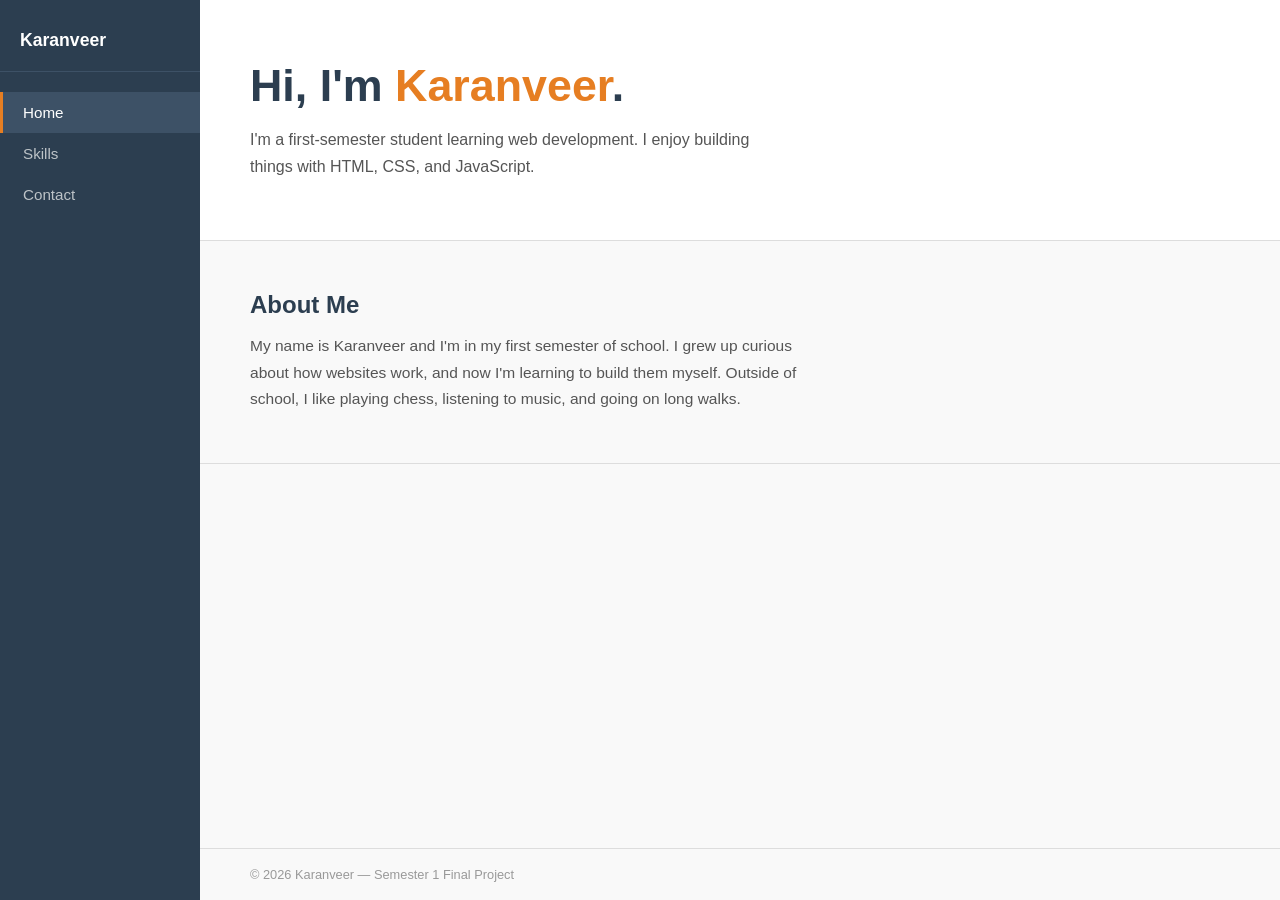
<file: index.html>
<!--
Name: Karanveer Singh
Date: 21 April 2026
Description: This is the home page of my portfolio website. It introduces who I am and gives a brief overview of my background and interests.
-->


<!DOCTYPE html>
<html lang="en">
<head>
  <meta charset="UTF-8" />
  <meta name="viewport" content="width=device-width, initial-scale=1.0" />
  <title>Karanveer — Portfolio</title>
  <link rel="stylesheet" href="style.css" />
</head>
<body>

  
  <aside id="sidebar">
    <div class="sidebar-name">Karanveer</div>
    <nav>
      <a href="index.html" class="active">Home</a>
      <a href="skills.html">Skills</a>
      <a href="contact.html">Contact</a>
    </nav>
  </aside>

  <div id="content">

    <section class="hero">
      <h1>Hi, I'm <span>Karanveer</span>.</h1>
      <p>
        I'm a first-semester student learning web development.
        I enjoy building things with HTML, CSS, and JavaScript.
      </p>
    </section>

    <section class="section">
      <h2>About Me</h2>
      <p>
        My name is Karanveer and I'm in my first semester of school.
        I grew up curious about how websites work, and now I'm learning
        to build them myself. Outside of school, I like playing chess,
        listening to music, and going on long walks.
      </p>
    </section>

 
    <footer id="footer">
      &copy; 2026 Karanveer &mdash; Semester 1 Final Project
    </footer>

  </div>

</body>
</html>
</file>
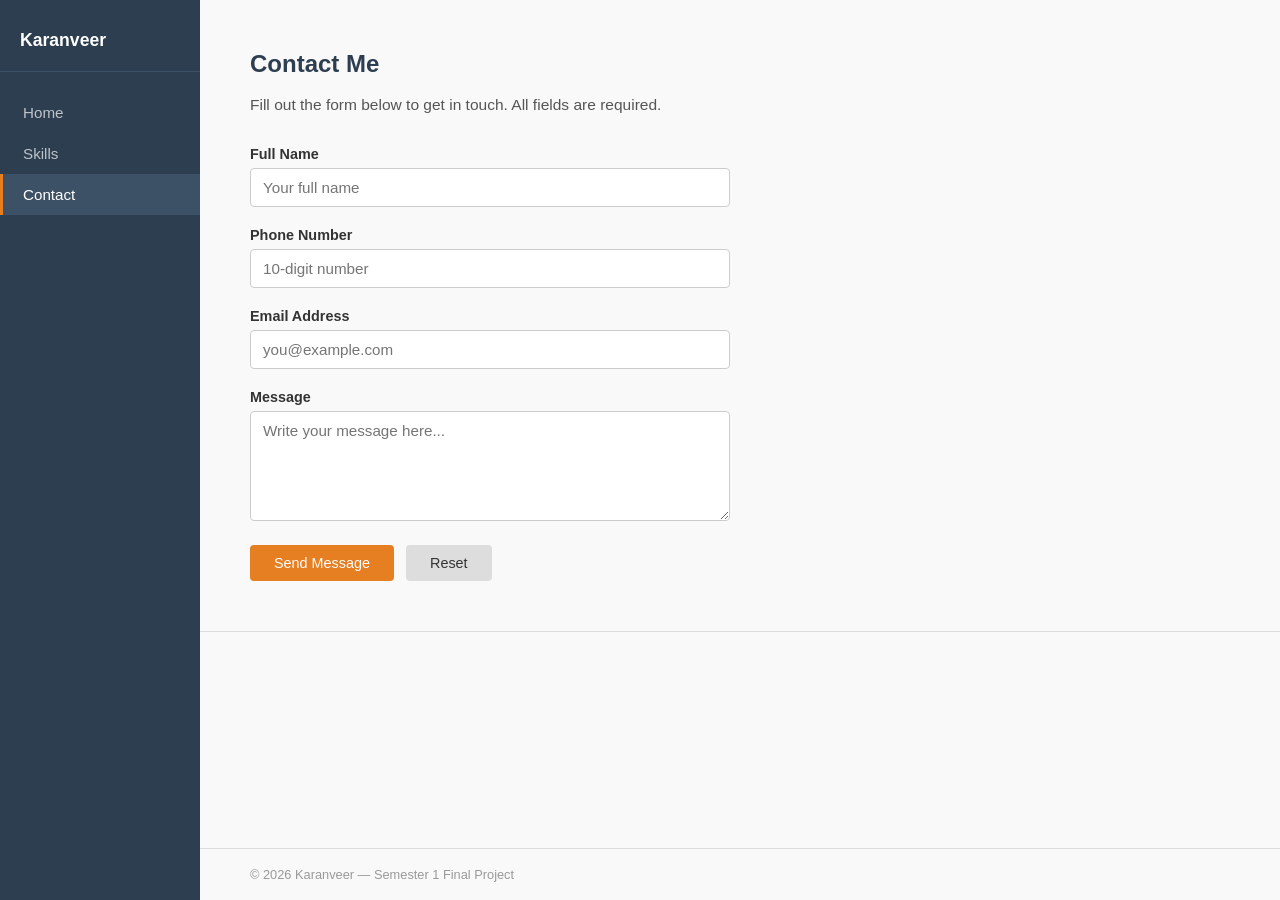
<file: contact.html>
<!--
Name: Karanveer Singh
Date: 21 April 2026
Description: This page includes a contact form where users can enter their details and send a message, with basic validation applied.
-->


<!DOCTYPE html>
<html lang="en">
<head>
  <meta charset="UTF-8" />
  <meta name="viewport" content="width=device-width, initial-scale=1.0" />
  <title>Contact — Karanveer</title>
  <link rel="stylesheet" href="style.css" />
</head>
<body>

  
  <aside id="sidebar">
    <div class="sidebar-name">Karanveer</div>
    <nav>
      <a href="index.html">Home</a>
      <a href="skills.html">Skills</a>
      <a href="contact.html" class="active">Contact</a>
    </nav>
  </aside>

  
  <div id="content">

  
    <section class="section">
      <h2>Contact Me</h2>
      <p style="margin-bottom: 28px; color: #555;">
        Fill out the form below to get in touch. All fields are required.
      </p>

     
      <form id="contact-form" novalidate>

        <div class="form-group">
          <label for="name">Full Name</label>
          <input type="text" id="name" name="name" placeholder="Your full name" />
        </div>

          <div class="form-group">
          <label for="phone">Phone Number</label>
          <input type="tel" id="phone" name="phone" placeholder="10-digit number" maxlength="10" />
        </div>

      
        <div class="form-group">
          <label for="email">Email Address</label>
          <input type="email" id="email" name="email" placeholder="you@example.com" />
        </div>

        <div class="form-group">
          <label for="message">Message</label>
          <textarea id="message" name="message" placeholder="Write your message here..."></textarea>
        </div>

   
        <div class="btn-row">
          <button type="submit">Send Message</button>
          <button type="reset">Reset</button>
        </div>

      </form>

      <div id="success-msg">
        Your message was sent successfully. Thank you!
      </div>

    </section>


    <footer id="footer">
      &copy; 2026 Karanveer &mdash; Semester 1 Final Project
    </footer>

  </div>

  <script src="script.js"></script>

</body>
</html>
</file>
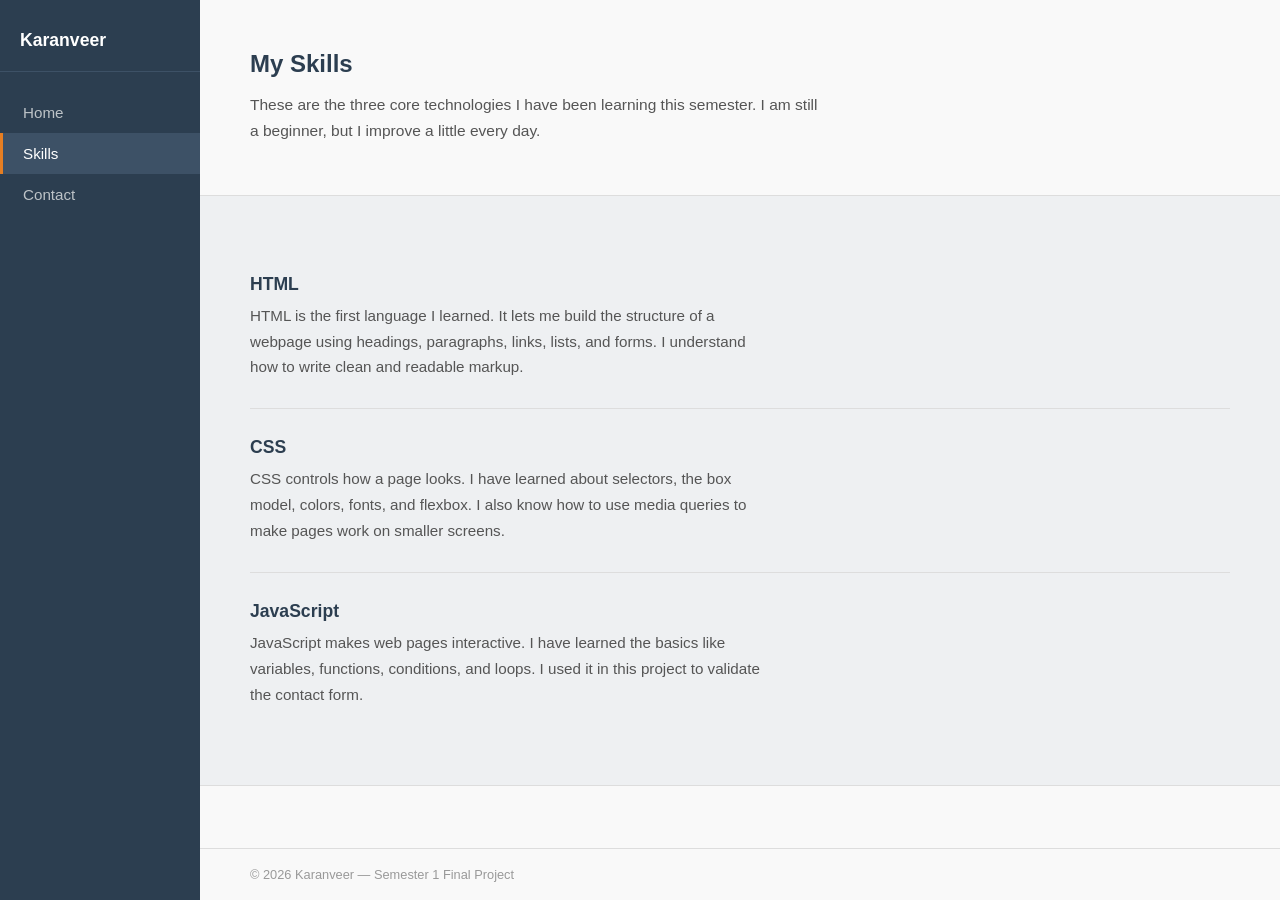
<file: skills.html>
<!--
Name: Karanveer Singh
Date: 21 April 2026
Description: This page shows the main skills I learned this semester, including HTML, CSS, and JavaScript, with a short explanation of each.
-->



<!DOCTYPE html>
<html lang="en">
<head>
  <meta charset="UTF-8" />
  <meta name="viewport" content="width=device-width, initial-scale=1.0" />
  <title>Skills — Karanveer</title>
  <link rel="stylesheet" href="style.css" />
</head>
<body>


  <aside id="sidebar">
    <div class="sidebar-name">Karanveer</div>
    <nav>
      <a href="index.html">Home</a>
      <a href="skills.html" class="active">Skills</a>
      <a href="contact.html">Contact</a>
    </nav>
  </aside>


  <div id="content">


    <section class="section">
      <h2>My Skills</h2>
      <p>
        These are the three core technologies I have been learning this semester.
        I am still a beginner, but I improve a little every day.
      </p>
    </section>

    <section class="section alt">

 
      <div class="skill-row">
        <h3>HTML</h3>
        <p>
          HTML is the first language I learned. It lets me build the structure
          of a webpage using headings, paragraphs, links, lists, and forms.
          I understand how to write clean and readable markup.
        </p>
      </div>

      
      <div class="skill-row">
        <h3>CSS</h3>
        <p>
          CSS controls how a page looks. I have learned about selectors,
          the box model, colors, fonts, and flexbox. I also know how to
          use media queries to make pages work on smaller screens.
        </p>
      </div>


      <div class="skill-row">
        <h3>JavaScript</h3>
        <p>
          JavaScript makes web pages interactive. I have learned the basics
          like variables, functions, conditions, and loops. I used it in
          this project to validate the contact form.
        </p>
      </div>

    </section>

    <footer id="footer">
      &copy; 2026 Karanveer &mdash; Semester 1 Final Project
    </footer>

  </div>

</body>
</html>
</file>
<file: style.css>
/*
Name: Karanveer Singh
Date: 21 April 2026
Description: This file styles the website, including layout, colors, and responsive design.
*/


* {
  margin: 0;
  padding: 0;
  box-sizing: border-box;
}

body {
  font-family: Arial, sans-serif;
  background-color: #f9f9f9;
  color: #333;
  display: flex;
  min-height: 100vh;
}

/* ---- SIDEBAR ---- */
#sidebar {
  width: 200px;
  background-color: #2c3e50;
  position: fixed;
  top: 0;
  left: 0;
  height: 100vh;
  padding: 30px 0;
}

/* Name at top of sidebar */
#sidebar .sidebar-name {
  color: #fff;
  font-size: 1.1rem;
  font-weight: bold;
  padding: 0 20px 20px 20px;
  border-bottom: 1px solid #3d5166;
}

/* Nav links */
#sidebar nav {
  margin-top: 20px;
}

#sidebar nav a {
  display: block;
  color: #bdc3c7;
  text-decoration: none;
  padding: 12px 20px;
  font-size: 0.95rem;
  border-left: 3px solid transparent;
}

/* Hover effect */
#sidebar nav a:hover {
  color: #fff;
  background-color: #3d5166;
  border-left-color: #e67e22;
}

/* Active page link */
#sidebar nav a.active {
  color: #fff;
  border-left-color: #e67e22;
  background-color: #3d5166;
}

/* ---- MAIN CONTENT ---- */
#content {
  margin-left: 200px;
  flex: 1;
  display: flex;
  flex-direction: column;
}

/* Each section */
.section {
  padding: 50px;
  border-bottom: 1px solid #ddd;
}

/* Alternate section background */
.section.alt {
  background-color: #eef0f2;
}

/* Hero section */
.hero {
  padding: 60px 50px;
  border-bottom: 1px solid #ddd;
  background-color: #fff;
}

.hero h1 {
  font-size: 2.8rem;
  color: #2c3e50;
  margin-bottom: 15px;
}

.hero h1 span {
  color: #e67e22;
}

.hero p {
  font-size: 1rem;
  color: #555;
  line-height: 1.7;
  max-width: 520px;
}

/* Section headings */
.section h2 {
  font-size: 1.5rem;
  color: #2c3e50;
  margin-bottom: 14px;
}

.section p {
  font-size: 0.97rem;
  color: #555;
  line-height: 1.7;
  max-width: 580px;
}

/* ---- SKILLS PAGE ---- */
.skill-row {
  padding: 28px 0;
  border-bottom: 1px solid #ddd;
}

.skill-row:last-child {
  border-bottom: none;
}

.skill-row h3 {
  font-size: 1.1rem;
  color: #2c3e50;
  margin-bottom: 8px;
}

.skill-row p {
  font-size: 0.95rem;
  color: #555;
  line-height: 1.7;
  max-width: 520px;
}

/* ---- CONTACT PAGE ---- */
form {
  max-width: 480px;
}

.form-group {
  margin-bottom: 20px;
}

label {
  display: block;
  font-size: 0.9rem;
  font-weight: bold;
  margin-bottom: 6px;
  color: #333;
}

input,
textarea {
  width: 100%;
  padding: 10px 12px;
  border: 1px solid #ccc;
  border-radius: 4px;
  font-family: Arial, sans-serif;
  font-size: 0.95rem;
  color: #333;
  outline: none;
}

/* Highlight on focus */
input:focus,
textarea:focus {
  border-color: #e67e22;
  background-color: #fff8f2;
}

textarea {
  resize: vertical;
  min-height: 110px;
}

/* Error message */
.error-msg {
  display: block;
  font-size: 0.82rem;
  color: red;
  margin-top: 5px;
}

/* Input border turns red on error */
input.error,
textarea.error {
  border-color: red;
}

/* Buttons */
.btn-row {
  display: flex;
  gap: 12px;
  margin-top: 6px;
}

button {
  padding: 10px 24px;
  font-size: 0.9rem;
  font-family: Arial, sans-serif;
  border: none;
  border-radius: 4px;
  cursor: pointer;
}

button[type="submit"] {
  background-color: #e67e22;
  color: #fff;
}

button[type="submit"]:hover {
  background-color: #cf6d17;
}

button[type="reset"] {
  background-color: #ddd;
  color: #333;
}

button[type="reset"]:hover {
  background-color: #ccc;
}

/* Success message */
#success-msg {
  display: none;
  margin-top: 18px;
  padding: 12px 16px;
  background-color: #e9f7ef;
  border: 1px solid #a9dfbf;
  border-radius: 4px;
  color: #1e7e34;
  font-size: 0.95rem;
}

/* ---- FOOTER ---- */
#footer {
  margin-top: auto;
  padding: 18px 50px;
  border-top: 1px solid #ddd;
  font-size: 0.8rem;
  color: #999;
  background-color: #f9f9f9;
}

/* ---- MEDIA QUERY: small screens ---- */
@media (max-width: 650px) {
  body {
    flex-direction: column;
  }

  #sidebar {
    position: static;
    width: 100%;
    height: auto;
    padding: 14px 16px;
    display: flex;
    align-items: center;
    flex-wrap: wrap;
    gap: 8px;
  }

  #sidebar .sidebar-name {
    padding: 0;
    border-bottom: none;
    margin-right: 10px;
  }

  #sidebar nav {
    display: flex;
    flex-wrap: wrap;
    margin-top: 0;
    gap: 4px;
  }

  #sidebar nav a {
    padding: 7px 14px;
    border-left: none;
    border-bottom: 2px solid transparent;
  }

  #sidebar nav a:hover,
  #sidebar nav a.active {
    border-left-color: transparent;
    border-bottom-color: #e67e22;
  }

  #content {
    margin-left: 0;
  }

  .hero,
  .section {
    padding: 30px 20px;
  }

  .hero h1 {
    font-size: 2rem;
  }

  #footer {
    padding: 14px 20px;
  }
}
</file>
